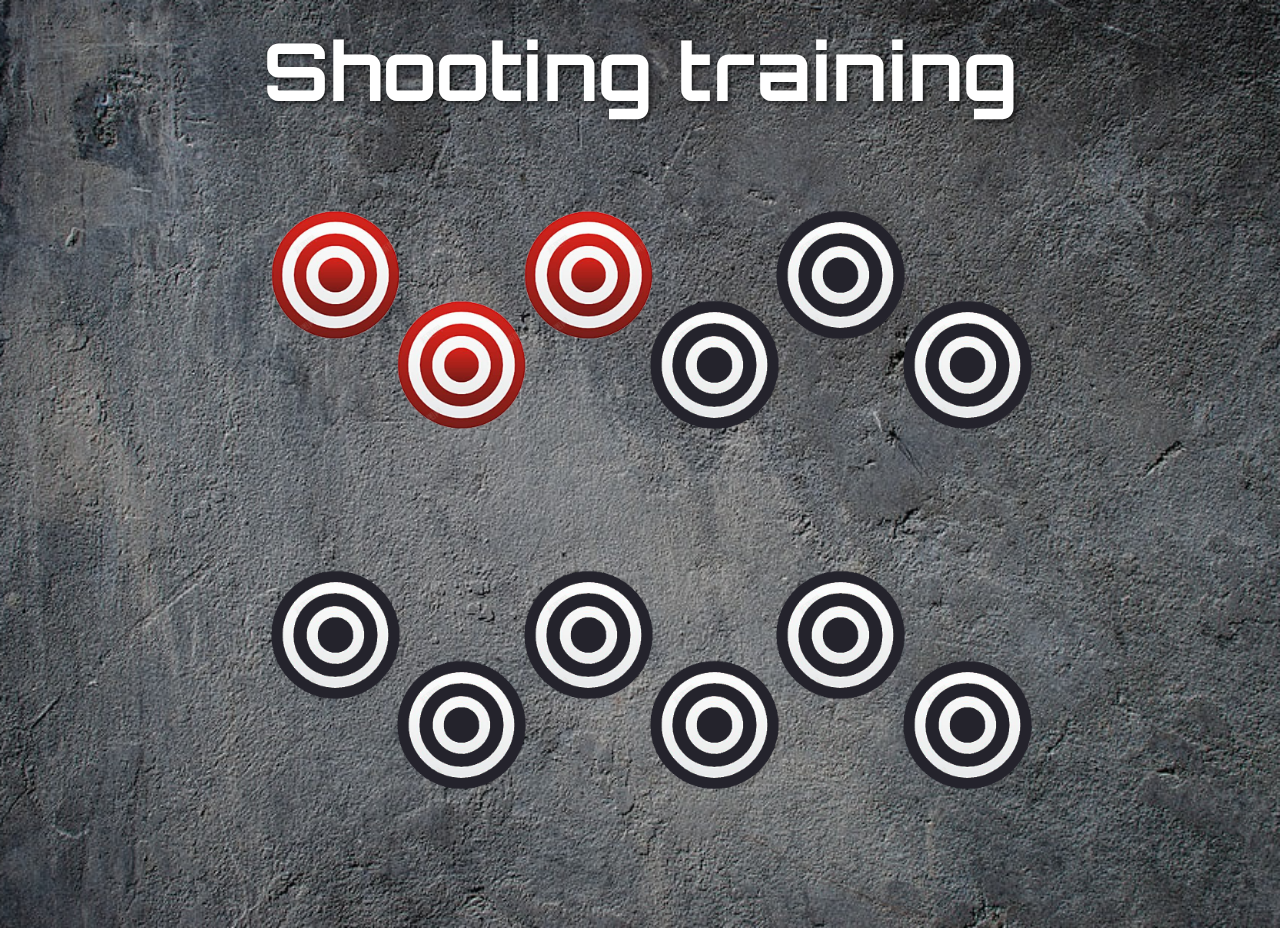
<file: index.html>
<!DOCTYPE html>
<html lang="en">
<head>
    <meta charset="UTF-8">
    <meta name="viewport" content="width=device-width, initial-scale=1.0">
    <title>Document</title>
    <link rel="stylesheet" href="style.css">
    <link href="https://fonts.googleapis.com/css2?family=Orbitron:wght@600&display=swap" rel="stylesheet">
</head>
<body>
    <div class="container1">
        <h1>Shooting training</h1>
        <div class="target1" onclick="rewardClick1()"><img src="images/target.png" alt="target1"></div>
        <div class="target2" onclick="rewardClick2()"><img src="images/target.png" alt="target2"></div>
        <div class="target3" onclick="rewardClick3()"><img src="images/target.png" alt="target3"></div>
        <div class="target4" onclick="rewardClick4()"><img src="images/targetoff.png" alt="target4"></div>
        <div class="target5" onclick="rewardClick5()"><img src="images/targetoff.png" alt="target5"></div>
        <div class="target6" onclick="rewardClick6()"><img src="images/targetoff.png" alt="target6"></div>
        <div class="target7" onclick="rewardClick7()"><img src="images/targetoff.png" alt="target7"></div>
        <div class="target8" onclick="rewardClick8()"><img src="images/targetoff.png" alt="target8"></div>
        <div class="target9" onclick="rewardClick9()"><img src="images/targetoff.png" alt="target9"></div>
        <div class="target10" onclick="rewardClick10()"><img src="images/targetoff.png" alt="target10"></div>
        <div class="target11" onclick="rewardClick11()"><img src="images/targetoff.png" alt="target11"></div>
        <div class="target12" onclick="rewardClick12()"><img src="images/targetoff.png" alt="target12"></div>
        <!-- Added 12 targets -->
        <div id="goalText">GOAL!!!</div>
        <!-- Add GOAL text after hitting the target -->
        <audio src="sound/rewardsound.MP3" id="rewardsound"></audio>
        <!-- Added sound effects after hitting the target -->
    </div>
    <script>
            let bgmStarted = false;
        addEventListener("click", function(event){
            const sound = new Audio("sound/gunsound.mp3");
            sound.play();
            // Added shooting sound effects 
            if (bgmStarted == false) {
                const bgm = new Audio("sound/bgm.mp3");
                bgm.play();
                bgm.volume = 0.4;
                bgmStarted = true;
            }
            // Add background music (get idea from google)
        document.body.style.cursor = "url('images/cursorFire.png'), auto";
        setTimeout(() => {
        document.body.style.cursor = "url('images/cursor.png'), auto";
        }, 300)
        })
        // Change mouse style after shooting (get idea from chatGPT)

        function rewardClick1(){
            document.getElementById("goalText").style.display = "block";
            document.getElementById("rewardsound").play();
            setTimeout(() => {
                window.location.href="week1.html";
                document.getElementById("goalText").style.display = "none";
            }, 3000)
        }
        // After shooting, a special sound effect is triggered and the page jumps (the first three targets) (get idea from chatGPT)
        function rewardClick2(){
            document.getElementById("goalText").style.display = "block";
            document.getElementById("rewardsound").play();
            setTimeout(() => {
                window.location.href="week2.html";
                document.getElementById("goalText").style.display = "none";
            }, 3000)
        }
        function rewardClick3(){
            document.getElementById("goalText").style.display = "block";
            document.getElementById("rewardsound").play();
            setTimeout(() => {
                window.location.href="week3.html";
                document.getElementById("goalText").style.display = "none";
            }, 3000)
        }
        function rewardClick4(){
            document.getElementById("goalText").style.display = "block";
            document.getElementById("rewardsound").play();
            setTimeout(() => {
                document.getElementById("goalText").style.display = "none";
            }, 3000)
        }
        // After shooting, only special sound effects are triggered, and the page will not jump.
        function rewardClick5(){
            document.getElementById("goalText").style.display = "block";
            document.getElementById("rewardsound").play();
            setTimeout(() => {
                document.getElementById("goalText").style.display = "none";
            }, 3000)
        }
        function rewardClick6(){
            document.getElementById("goalText").style.display = "block";
            document.getElementById("rewardsound").play();
            setTimeout(() => {
                document.getElementById("goalText").style.display = "none";
            }, 3000)
        }
        function rewardClick7(){
            document.getElementById("goalText").style.display = "block";
            document.getElementById("rewardsound").play();
            setTimeout(() => {
                document.getElementById("goalText").style.display = "none";
            }, 3000)
        }
        function rewardClick8(){
            document.getElementById("goalText").style.display = "block";
            document.getElementById("rewardsound").play();
            setTimeout(() => {
                document.getElementById("goalText").style.display = "none";
            }, 3000)
        }
        function rewardClick9(){
            document.getElementById("goalText").style.display = "block";
            document.getElementById("rewardsound").play();
            setTimeout(() => {
                document.getElementById("goalText").style.display = "none";
            }, 3000)
        }
        function rewardClick10(){
            document.getElementById("goalText").style.display = "block";
            document.getElementById("rewardsound").play();
            setTimeout(() => {
                document.getElementById("goalText").style.display = "none";
            }, 3000)
        }
        function rewardClick11(){
            document.getElementById("goalText").style.display = "block";
            document.getElementById("rewardsound").play();
            setTimeout(() => {
                document.getElementById("goalText").style.display = "none";
            }, 3000)
        }
        function rewardClick12(){
            document.getElementById("goalText").style.display = "block";
            document.getElementById("rewardsound").play();
            setTimeout(() => {
                document.getElementById("goalText").style.display = "none";
            }, 3000)
        }
    </script>
</body>
</html>
</file>
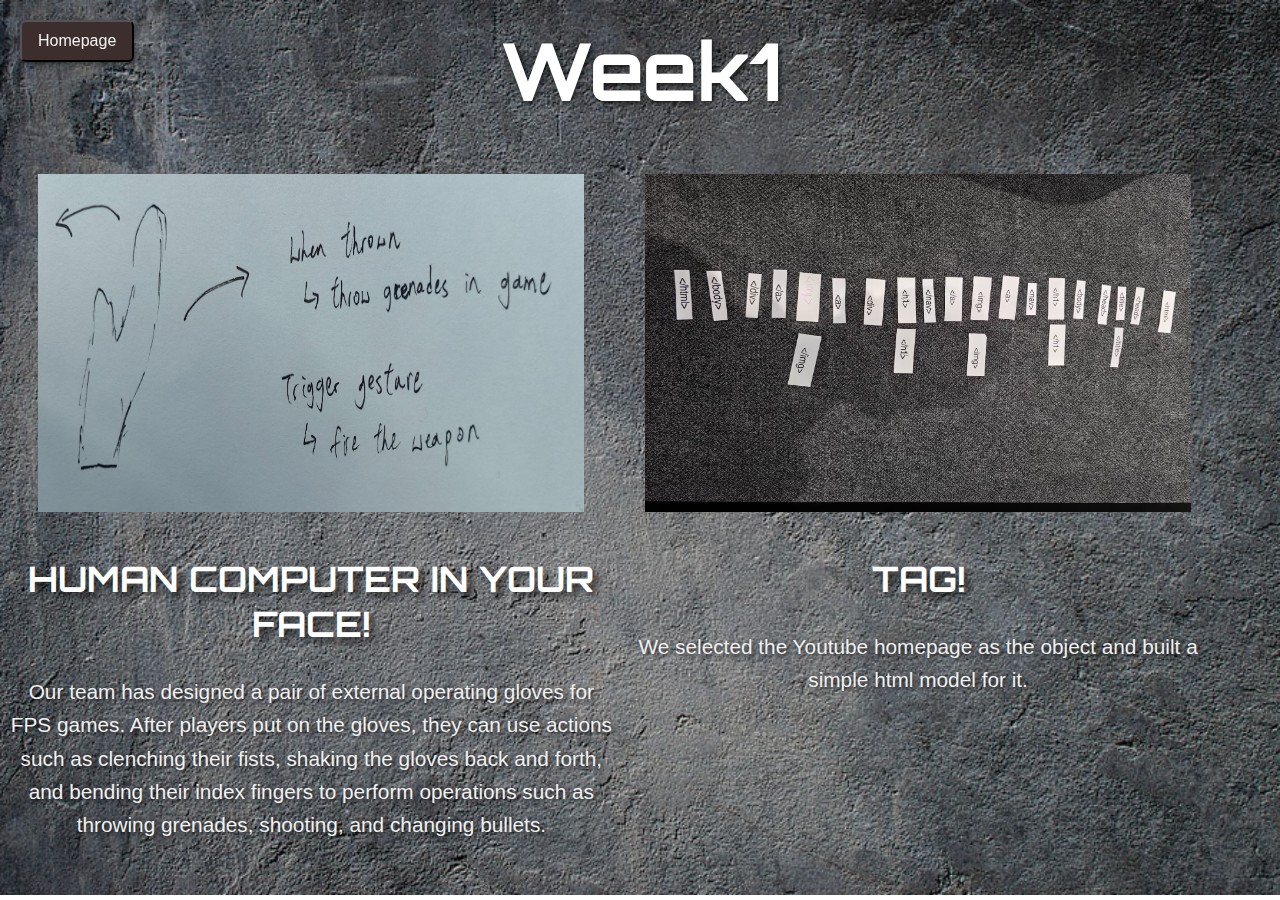
<file: week1.html>
<!DOCTYPE html>
<html lang="en">
<head>
    <meta charset="UTF-8">
    <meta name="viewport" content="width=device-width, initial-scale=1.0">
    <title>Document</title>
    <link rel="stylesheet" href="style.css">
    <link href="https://fonts.googleapis.com/css2?family=Orbitron:wght@600&display=swap" rel="stylesheet">
</head>
<body>
    <h1>Week1</h1>
    <div class="container2">
        <div class="leftContainer"> <!-- Divide the page into two parts, left and right -->
            <img src="images/week1image1.jpg" alt="week1image1" class="week1image1">
            <h2>HUMAN COMPUTER IN YOUR FACE!</h2>
            <p>Our team has designed a pair of external operating gloves for FPS games. After players put on the gloves, they can use actions such as clenching their fists, shaking the gloves back and forth, and bending their index fingers to perform operations such as throwing grenades, shooting, and changing bullets.</p>
        </div>
        <!-- Add images, subtitles, and text -->
        <div class="rightContainer">
            <img src="images/week1image2.jpg" alt="week1image3" class="week1image2">
            <h2>TAG!</h2>
            <p>We selected the Youtube homepage as the object and built a simple html model for it.</p>
        </div>
    </div>
    <div>
        <button onclick="window.location.href='index.html'" class="back-button">
            Homepage
        </button>
    </div>
</body>
</html>
</file>
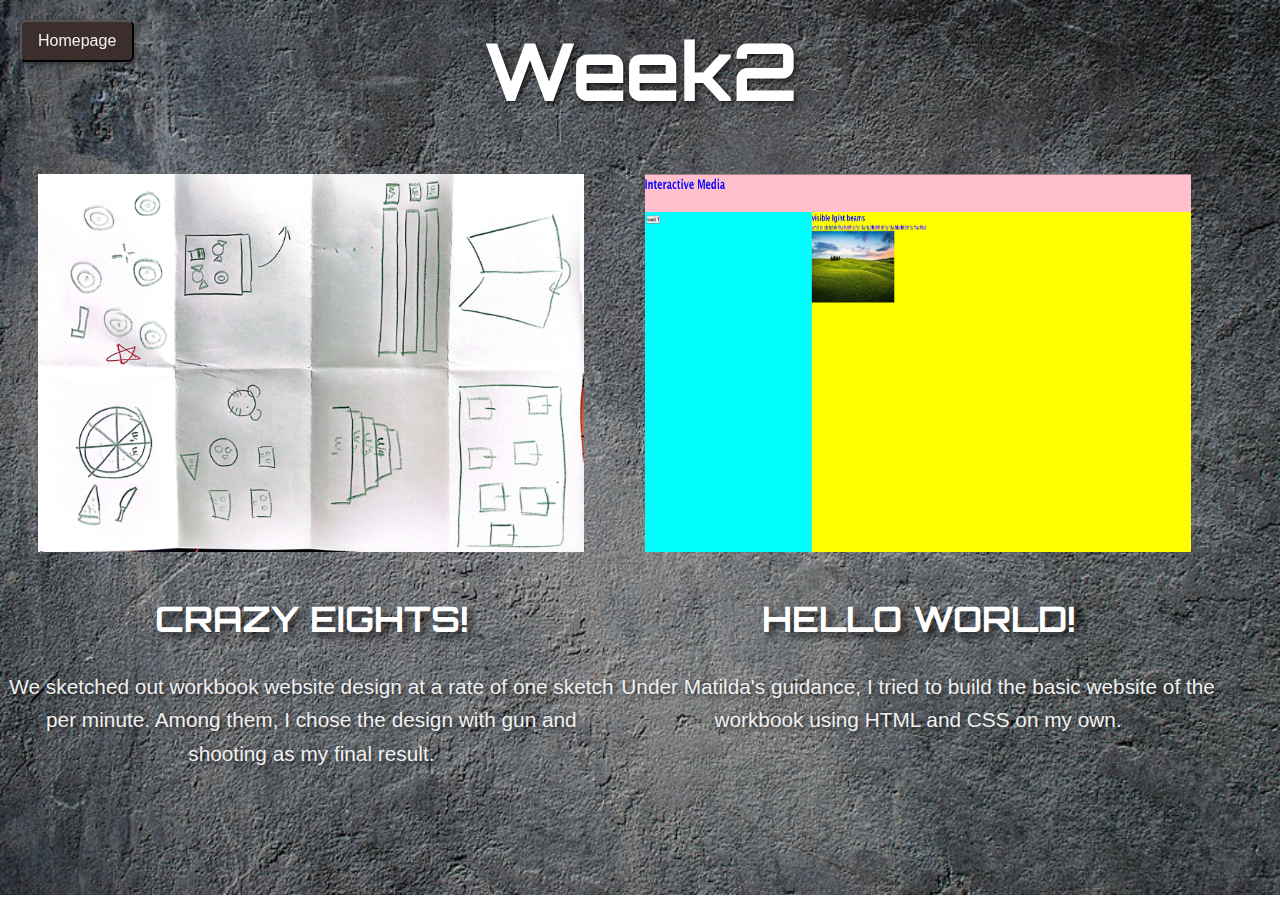
<file: week2.html>
<!DOCTYPE html>
<html lang="en">
<head>
    <meta charset="UTF-8">
    <meta name="viewport" content="width=device-width, initial-scale=1.0">
    <title>Document</title>
    <link rel="stylesheet" href="style.css">
    <link href="https://fonts.googleapis.com/css2?family=Orbitron:wght@600&display=swap" rel="stylesheet">
</head>
<body>
    <h1>Week2</h1>
    <div class="container2">
        <div class="leftContainer">
            <img src="images/week2image1.jpg" alt="week12mage1" class="week2image1">
            <h2>CRAZY EIGHTS!</h2>
            <p>We sketched out workbook website design at a rate of one sketch per minute. Among them, I chose the design with gun and shooting as my final result.</p>
        </div>
        <div class="rightContainer">
            <img src="images/week2image2.png" alt="week2image2" class="week2image2">
            <h2>HELLO WORLD!</h2>
            <p>Under Matilda's guidance, I tried to build the basic website of the workbook using HTML and CSS on my own.</p>
        </div>
    </div>
    <div>
        <button onclick="window.location.href='index.html'" class="back-button">
            Homepage
        </button>
    </div>
</body>
</html>
</file>
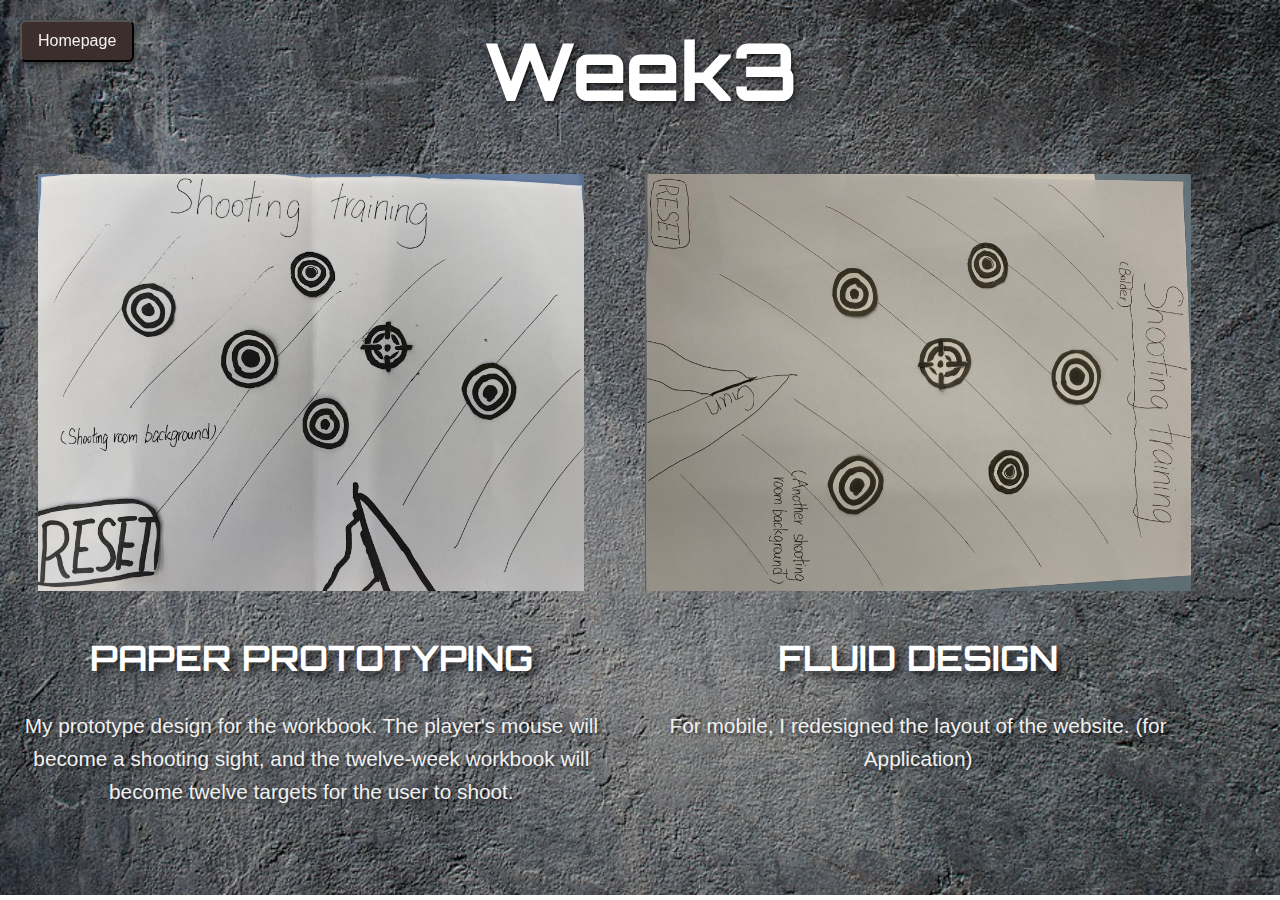
<file: week3.html>
<!DOCTYPE html>
<html lang="en">
<head>
    <meta charset="UTF-8">
    <meta name="viewport" content="width=device-width, initial-scale=1.0">
    <title>Document</title>
    <link rel="stylesheet" href="style.css">
    <link href="https://fonts.googleapis.com/css2?family=Orbitron:wght@600&display=swap" rel="stylesheet">
</head>
<body>
    <h1>Week3</h1>
    <div class="container2">
        <div class="leftContainer">
            <img src="images/week3image1.jpg" alt="week3mage1" class="week3image1">
            <h2>PAPER PROTOTYPING</h2>
            <p>My prototype design for the workbook. The player's mouse will become a shooting sight, and the twelve-week workbook will become twelve targets for the user to shoot.</p>
        </div>
        <div class="rightContainer">
            <img src="images/week3image2.jpg" alt="week3image2" class="week3image2">
            <h2>FLUID DESIGN</h2>
            <p>For mobile, I redesigned the layout of the website. (for Application)</p>
        </div>
    </div>
    <div>
        <button onclick="window.location.href='index.html'" class="back-button">
            Homepage
        </button>
    </div>
</body>
</html>
</file>
<file: style.css>
body{
    cursor:url('images/cursor.png'), auto;
}
/* Change the mouse style */

body{
    background-image: url('images/background.png');
    background-size: cover;
    background-repeat: no-repeat;
}
/* Add a background image */

.container1{
    position: relative;
    width: 100%;
    height: 100vh;
}
/* Homepage layout */

.container2{
    width: 100%;
    height: 100%;
    display: flex;
}
/* week page layout */

h1 {
    font-family: 'Orbitron', sans-serif;
    font-size: 5rem;
    color: #ffffff;
    text-shadow: 2px 2px 5px rgba(0,0,0,0.7);
    text-align: center;
    margin-top: 20px;
}
/* Modify title style */

h2{
    font-family: 'Orbitron', sans-serif;
    font-size: 2.2rem;
    color: #ffffff;
    text-shadow: 5px 5px 7px rgba(0,0,0,0.7);
    text-align: center;
    margin-top: 40px;
}
/* Modify subtitle style */

.target1{
    position: absolute;
    top: 20%;
    left: 20%;
    width: 150px;
    height: 150px; 
}

.target1:hover{
    transform: scale(1.2);
    transition: 0.1s;
}

.target1 img{
    width: 100%;
    height: 100%;
}
/* Each target has the same style but is located in a different position */

.target2{
    position: absolute;
    top: 30%;
    left: 30%;
    width: 150px;
    height: 150px; 
}

.target2:hover{
    transform: scale(1.2);
    transition: 0.1s;
}

.target2 img{
    width: 100%;
    height: 100%;
}

.target3{
    position: absolute;
    top: 20%;
    left: 40%;
    width: 150px;
    height: 150px; 
}

.target3:hover{
    transform: scale(1.2);
    transition: 0.1s;
}

.target3 img{
    width: 100%;
    height: 100%;
}

.target4{
    position: absolute;
    top: 30%;
    left: 50%;
    width: 150px;
    height: 150px; 
}

.target4:hover{
    transform: scale(1.2);
    transition: 0.1s;
}

.target4 img{
    width: 100%;
    height: 100%;
}

.target5{
    position: absolute;
    top: 20%;
    left: 60%;
    width: 150px;
    height: 150px; 
}

.target5:hover{
    transform: scale(1.2);
    transition: 0.1s;
}

.target5 img{
    width: 100%;
    height: 100%;
}

.target6{
    position: absolute;
    top: 30%;
    left: 70%;
    width: 150px;
    height: 150px; 
}

.target6:hover{
    transform: scale(1.2);
    transition: 0.1s;
}

.target6 img{
    width: 100%;
    height: 100%;
}

.target7{
    position: absolute;
    top: 60%;
    left: 20%;
    width: 150px;
    height: 150px; 
}

.target7:hover{
    transform: scale(1.2);
    transition: 0.1s;
}

.target7 img{
    width: 100%;
    height: 100%;
}

.target8{
    position: absolute;
    top: 70%;
    left: 30%;
    width: 150px;
    height: 150px; 
}

.target8:hover{
    transform: scale(1.2);
    transition: 0.1s;
}

.target8 img{
    width: 100%;
    height: 100%;
}

.target9{
    position: absolute;
    top: 60%;
    left: 40%;
    width: 150px;
    height: 150px; 
}

.target9:hover{
    transform: scale(1.2);
    transition: 0.1s;
}

.target9 img{
    width: 100%;
    height: 100%;
}

.target10{
    position: absolute;
    top: 70%;
    left: 50%;
    width: 150px;
    height: 150px; 
}

.target10:hover{
    transform: scale(1.2);
    transition: 0.1s;
}

.target10 img{
    width: 100%;
    height: 100%;
}

.target11{
    position: absolute;
    top: 60%;
    left: 60%;
    width: 150px;
    height: 150px; 
}

.target11:hover{
    transform: scale(1.2);
    transition: 0.1s;
}

.target11 img{
    width: 100%;
    height: 100%;
}

.target12{
    position: absolute;
    top: 70%;
    left: 70%;
    width: 150px;
    height: 150px; 
}

.target12:hover{
    transform: scale(1.2);
    transition: 0.1s;
}

.target12 img{
    width: 100%;
    height: 100%;
}

#goalText{
    display: none;
    font-family: 'Orbitron', sans-serif;
    font-size: 8rem;
    color: red;
    text-shadow: 2px 2px 5px rgba(0,0,0,0.7);
    text-align: center;
    position: fixed;
    top: 38%;
    left: 38%;
}
/* The text style after hitting the target */

.leftContainer{
    width:48%;
}

.rightContainer{
    width: 48%;
}

.leftContainer p{
    font-family: 'Roboto', sans-serif;
    color: #f0f0f0;
    font-size: 1.3rem;
    line-height: 1.6;
    text-shadow: 2px 2px 5px rgba(0,0,0,0.7);
    text-align: center;
}

.rightContainer p{
    font-family: 'Roboto', sans-serif;
    color: #f0f0f0;
    font-size: 1.3rem;
    line-height: 1.6;
    text-shadow: 2px 2px 5px rgba(0,0,0,0.7);
    text-align: center;
}
/* Modify the week page layout */

.week1image1{
    width: 90%;
    height: 55%;
    margin-left:5%;
}

.week1image2{
    width: 90%;
    height: 55%;
    margin-left:5%;
}

.week2image1{
    width: 90%;
    height: 60%;
    margin-left:5%;
}

.week2image2{
    width: 90%;
    height: 60%;
    margin-left:5%;
}

.week3image1{
    width: 90%;
    height: 65%;
    margin-left:5%;
}

.week3image2{
    width: 90%;
    height: 65%;
    margin-left:5%;
}
/* Change the picture style */

.back-button {
    position: fixed;
    top: 20px;
    left: 20px;
    padding: 10px 16px;
    background-color: #3d2e2e;
    color: rgb(243, 241, 241);
    text-decoration: none;
    font-family: 'Roboto', sans-serif;
    font-size: 1rem;
    border-radius: 6px;
    box-shadow: 2px 2px 6px rgba(0, 0, 0, 0.5);
    transition: background-color 0.3s ease;
    z-index: 999;
}

.back-button:hover {
    background-color: #161616;
}
</file>
